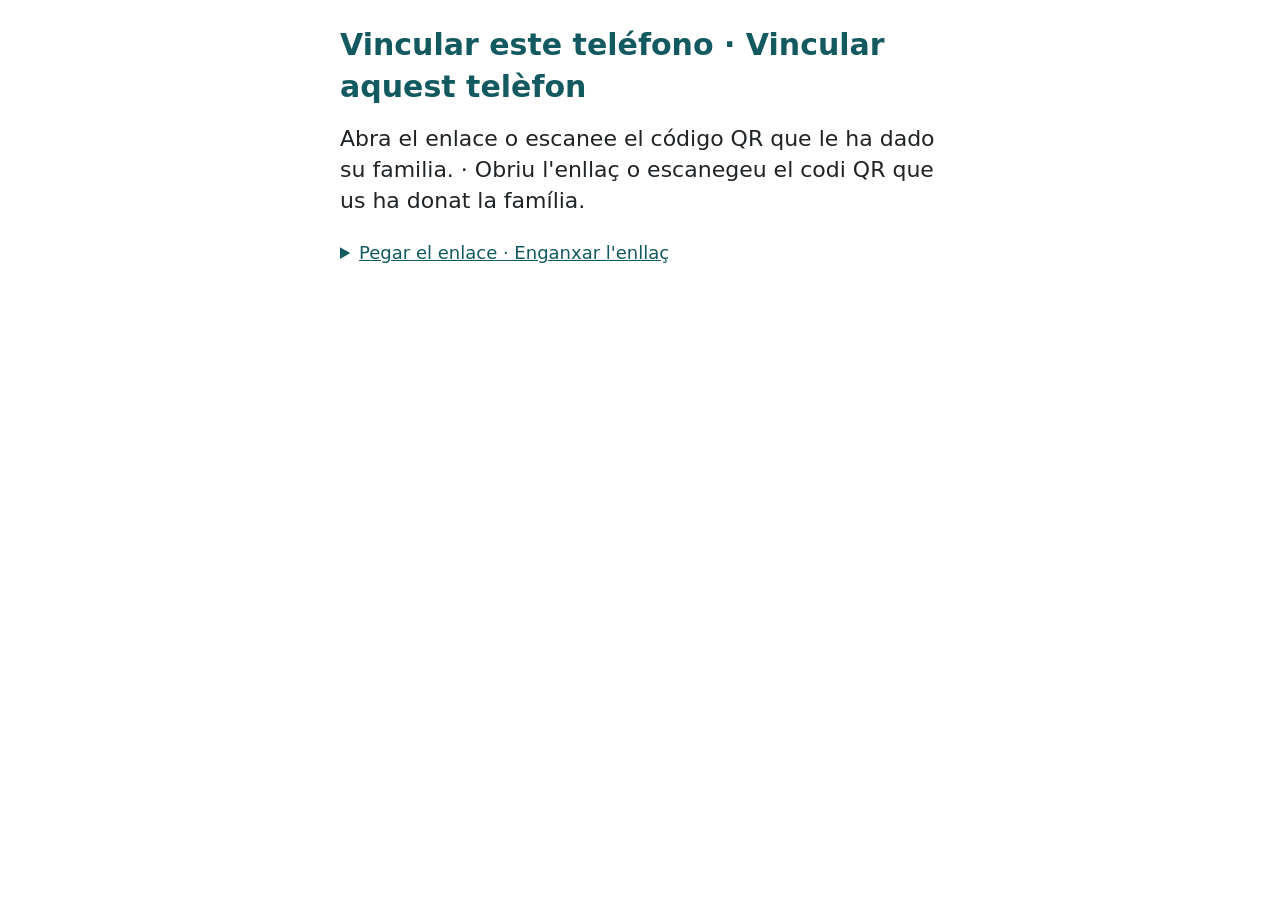
<file: web/index.html>
<!DOCTYPE html>
<!-- Medicació assistida · Copyright (c) 2026 xjav-dev · SPDX-License-Identifier: EUPL-1.2 -->
<html lang="es">
<head>
  <meta charset="utf-8">
  <meta name="viewport" content="width=device-width, initial-scale=1, viewport-fit=cover">
  <meta name="apple-mobile-web-app-capable" content="yes">
  <meta name="mobile-web-app-capable" content="yes">
  <meta name="apple-mobile-web-app-status-bar-style" content="default">
  <meta name="apple-mobile-web-app-title" content="Mi parche">
  <meta name="theme-color" content="#1C7981">
  <meta name="robots" content="noindex, nofollow">
  <title>Mi medicación · La meva medicació</title>
  <link rel="manifest" href="manifest.webmanifest">
  <link rel="apple-touch-icon" href="icones/apple-touch-icon.png">
  <link rel="icon" href="icones/icona-192.png">
  <link rel="stylesheet" href="app.css">
</head>
<body>
  <div id="app" aria-live="polite"></div>
  <noscript>Cal activar JavaScript.</noscript>
  <script src="config.js"></script>
  <script src="comu.js"></script>
  <script src="textos-app.js"></script>
  <script src="cos.js"></script>
  <script src="app.js"></script>
</body>
</html>
</file>
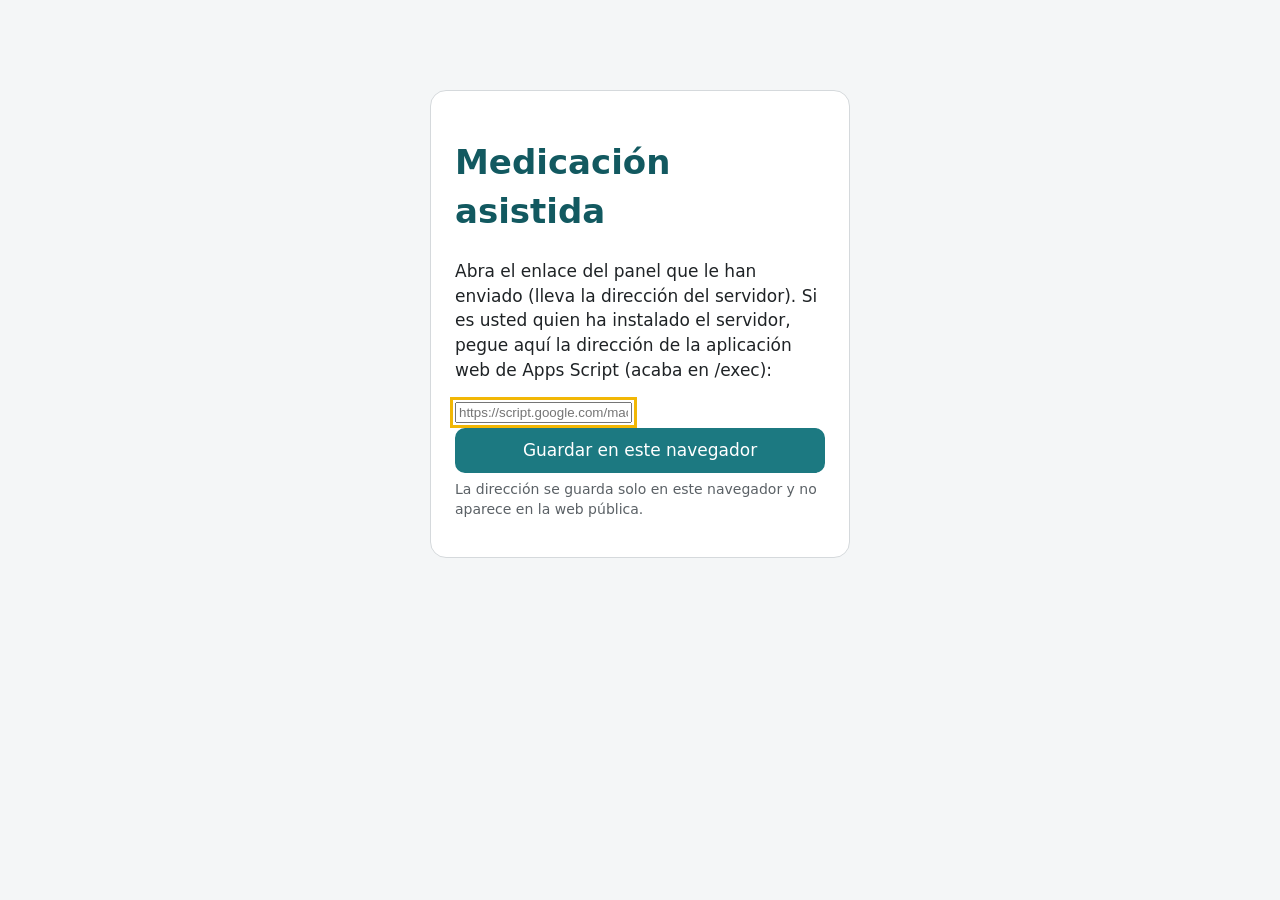
<file: web/panel.html>
<!DOCTYPE html>
<!-- Medicació assistida · Copyright (c) 2026 xjav-dev · SPDX-License-Identifier: EUPL-1.2 -->
<html lang="es">
<head>
  <meta charset="utf-8">
  <meta name="viewport" content="width=device-width, initial-scale=1">
  <meta name="robots" content="noindex, nofollow">
  <meta name="theme-color" content="#1C7981">
  <title>Panel · Medicación asistida</title>
  <link rel="icon" href="icones/icona-192.png">
  <link rel="stylesheet" href="panel.css">
</head>
<body>
  <div id="panel"></div>
  <noscript>Hay que activar JavaScript.</noscript>
  <script src="config.js"></script>
  <script src="comu.js"></script>
  <script src="textos-app.js"></script>
  <script src="vendor/qrcode.js"></script>
  <script src="panel.js"></script>
</body>
</html>
</file>
<file: web/app.css>
/* app.css — Medicació assistida · app de la usuària. Lletra gran, contrast alt, un botó principal per pantalla.
   Copyright (c) 2026 xjav-dev · SPDX-License-Identifier: EUPL-1.2 · Versió: 0.11.0 · 2026-11-19 */
:root {
  --verd: #1C7981; --verd-fosc: #125960; --text: #1f2326; --gris: #5b6166; --fons: #ffffff;
  --taronja: #B35F2C; --taronja-fons: #fff1e6; --be-fons: #e8f5ef; --be: #1d6b47; --vora: #d5d9dc;
}
* { box-sizing: border-box; }
html { -webkit-text-size-adjust: 100%; }
body {
  margin: 0; background: var(--fons); color: var(--text);
  font-family: -apple-system, BlinkMacSystemFont, "SF Pro Text", system-ui, "Segoe UI", Roboto, sans-serif;
  font-size: 22px; line-height: 1.4;
  padding: env(safe-area-inset-top) env(safe-area-inset-right) env(safe-area-inset-bottom) env(safe-area-inset-left);
}
.pantalla { max-width: 640px; margin: 0 auto; padding: 16px 20px 40px; }
.pantalla.centrat { min-height: 80vh; display: flex; flex-direction: column; justify-content: center; text-align: center; }
h1 { font-size: 30px; font-weight: 600; margin: 8px 0 16px; color: var(--verd-fosc); }
h2 { font-size: 26px; font-weight: 600; margin: 0 0 8px; }
.text-mitja { font-size: 22px; margin: 8px 0; }
.text-gran { font-size: 26px; margin: 16px 0; }
.text-enorme { font-size: 40px; font-weight: 600; margin: 8px 0; }
.text-pas { font-size: 28px; line-height: 1.35; margin: 16px 0 8px; font-weight: 500; }

.boto {
  display: block; width: 100%; min-height: 64px; margin: 12px 0; padding: 14px 18px;
  font: inherit; font-size: 24px; font-weight: 600; border-radius: 16px; border: 3px solid var(--verd);
  cursor: pointer; touch-action: manipulation;
}
.boto.primari { background: var(--verd); color: #fff; }
.boto.primari:active { background: var(--verd-fosc); }
.boto.gran { min-height: 84px; font-size: 28px; }
.boto.secundari { background: #fff; color: var(--verd-fosc); }
.boto.enllac { background: none; border: none; color: var(--verd-fosc); text-decoration: underline; font-weight: 500; min-height: 48px; }
.boto:disabled { opacity: .4; cursor: default; }
.boto:focus-visible, button:focus-visible, input:focus-visible { outline: 4px solid #f2b705; outline-offset: 2px; }
.botons .boto + .boto { margin-top: 12px; }

.targeta { border-radius: 20px; padding: 20px; margin: 16px 0; border: 3px solid var(--vora); }
.targeta.toca { background: var(--taronja-fons); border-color: var(--taronja); }
.targeta.toca h2 { color: var(--taronja); }
.targeta.be { background: var(--be-fons); border-color: var(--be); }
.targeta.be h2 { color: var(--be); }
.targeta.practica { background: #fffbe6; border-color: #c9a400; }

.avis { background: #fff6d6; border-left: 6px solid #c9a400; padding: 12px 14px; border-radius: 8px; font-size: 20px; }
.error { color: #a1260d; font-size: 22px; font-weight: 600; }

.franja-practica {
  position: sticky; top: 0; z-index: 5; text-align: center; font-weight: 800; letter-spacing: .2em; font-size: 22px;
  padding: 8px; color: #111;
  background: repeating-linear-gradient(-45deg, #ffd400 0 18px, #ffe866 18px 36px);
  border-bottom: 3px solid #111;
}
.avis-practica { background: #111; color: #ffd400; padding: 12px 14px; border-radius: 10px; font-weight: 700; font-size: 22px; }

.barra-pas { display: flex; justify-content: space-between; align-items: center; gap: 8px; }
.boto-sortir { background: none; border: 2px solid var(--vora); border-radius: 12px; font: inherit; font-size: 18px; padding: 8px 12px; color: var(--gris); min-height: 44px; }
.progres { font-size: 20px; color: var(--gris); font-weight: 600; }
.barra-progres { height: 10px; background: #e6e9eb; border-radius: 5px; margin: 10px 0 4px; overflow: hidden; }
.barra-progres div { height: 100%; background: var(--verd); }
.boto-repetir { background: #eef6f7; color: var(--verd-fosc); border: 2px solid var(--verd); border-radius: 12px; font: inherit; font-size: 20px; padding: 8px 16px; min-height: 48px; }
.accions { margin-top: 12px; }

.compte-caixa { text-align: center; margin: 12px 0; }
.compte {
  width: 180px; height: 180px; margin: 0 auto; border-radius: 50%; border: 10px solid var(--verd);
  display: flex; align-items: center; justify-content: center; font-size: 80px; font-weight: 700; color: var(--verd-fosc);
  font-variant-numeric: tabular-nums;
}
.compte.acabat { border-color: var(--be); color: var(--be); }
.compte-etiqueta { font-size: 20px; color: var(--gris); margin-top: 8px; }

.camp-codi {
  display: block; width: 100%; font-size: 48px; letter-spacing: .3em; text-align: center; padding: 14px;
  border: 3px solid var(--verd); border-radius: 16px; margin: 16px 0; font-variant-numeric: tabular-nums;
}

.cos-contenidor { background: #f7fafb; border-radius: 16px; padding: 8px; }
svg.cos { width: 100%; height: auto; display: block; }
.cos-etiqueta { font-size: 15px; fill: var(--gris); font-family: inherit; }
.zona rect { fill: #fff; stroke: var(--verd); stroke-width: 2; stroke-dasharray: 4 3; }
.zona text { font-size: 17px; font-weight: 700; fill: var(--verd-fosc); font-family: inherit; pointer-events: none; }
.zona-bloquejada rect { fill: #d9dcde; stroke: #9aa0a4; }
.zona-bloquejada text { fill: #8a9094; }
.zona-marcada rect { fill: #DA7E45; stroke: #7a3c14; stroke-width: 3; stroke-dasharray: none; animation: batec 1.4s ease-in-out infinite; }
.zona-marcada text { fill: #fff; }
.zona-triable { cursor: pointer; }
@keyframes batec { 50% { opacity: .55; } }
@media (prefers-reduced-motion: reduce) { .zona-marcada rect { animation: none; } }
.zona-nom { font-size: 26px; font-weight: 700; color: var(--taronja); text-align: center; margin: 12px 0; }
.llista-zones { display: grid; gap: 8px; }
.boto-zona { font: inherit; font-size: 20px; text-align: left; padding: 12px; border-radius: 12px; border: 2px solid var(--vora); background: #fff; min-height: 52px; }
.boto-zona.triada { border-color: var(--taronja); background: var(--taronja-fons); font-weight: 700; }
.boto-zona:disabled { color: #9aa0a4; background: #f0f1f2; }

.camera-caixa { background: #000; border-radius: 16px; overflow: hidden; }
.video-camera { width: 100%; max-height: 60vh; display: block; object-fit: contain; }
.foto-revisio { width: 100%; border-radius: 16px; border: 3px solid var(--vora); }
.final .boto { margin-top: 32px; }

/* 0.2.0 — il·lustració d'una sola zona, felicitacions i ratxa */
.pegat-pols { transform-box: fill-box; transform-origin: center; animation: pols 1.6s ease-in-out infinite; }
@keyframes pols { 0%, 100% { transform: scale(1); opacity: 1; } 50% { transform: scale(1.18); opacity: .45; } }
@media (prefers-reduced-motion: reduce) { .pegat-pols { animation: none; } }
.cos-contenidor { max-width: 360px; margin: 0 auto; background: none; padding: 0; }
.cos-etiqueta { font-size: 16px; }
.ratxa { font-size: 22px; font-weight: 700; color: #B35F2C; margin: 8px 0; }
.fita { font-size: 26px; font-weight: 700; color: #125960; background: #fff6d6; border: 3px solid #F2B705; border-radius: 16px; padding: 12px; margin: 12px 0; }
.felicitacio { animation: salta .7s ease-out; }
@keyframes salta { 0% { transform: scale(.6); opacity: 0; } 70% { transform: scale(1.08); opacity: 1; } 100% { transform: scale(1); } }
.confeti { position: fixed; inset: 0; pointer-events: none; overflow: hidden; z-index: 50; }
.confeti i { position: absolute; top: -20px; width: 10px; height: 16px; border-radius: 2px; animation-name: cau; animation-timing-function: linear; animation-fill-mode: forwards; }
@keyframes cau { to { top: 110%; transform: translateX(40px) rotate(720deg); } }
@media (prefers-reduced-motion: reduce) { .felicitacio { animation: none; } }
.cos-contenidor svg.cos { width: 100%; height: 40vh; max-height: 360px; }

/* 0.5.0 — telèfon de suport, seguiment i instruccions de l'alarma */
.targeta.seguiment { background: #eef6f7; border-color: #1C7981; }
.cita { font-size: 20px; color: #5b6166; font-style: italic; margin: 0 0 8px; }
.barra-seguiment { display: flex; flex-wrap: wrap; gap: 8px; align-items: center; justify-content: space-between; background: #eef6f7; border: 2px solid #1C7981; border-radius: 12px; padding: 8px 12px; margin: 8px 0; font-size: 18px; }
.boto-petit { font: inherit; font-size: 18px; font-weight: 600; background: #1C7981; color: #fff; border: none; border-radius: 10px; padding: 8px 12px; min-height: 44px; }
.boto.petit { font-size: 18px; min-height: 44px; }
.instruccions ol { padding-left: 24px; }
.instruccions li { margin: 12px 0; font-size: 20px; }
.instruccions .horari { font-size: 22px; font-weight: 700; color: #125960; }
.enllac-copiable { display: block; word-break: break-all; user-select: all; -webkit-user-select: all; font-size: 15px; background: #fff; padding: 6px; border-radius: 6px; margin-top: 6px; }

/* 0.6.0 — servidor a l'enllaç */
.enganxa { margin-top: 24px; font-size: 18px; }
.enganxa summary { color: #125960; text-decoration: underline; cursor: pointer; min-height: 44px; }
.camp-enllac { display: block; width: 100%; font: inherit; font-size: 16px; padding: 10px; border: 2px solid #1C7981; border-radius: 10px; margin: 8px 0; }

/* 0.7.0 — zones viables, veu */
.zones-possibles { text-align: center; font-size: 20px; color: #1d6b47; font-weight: 600; margin: 4px 0 8px; }
.titol-zones { font-size: 20px; margin: 16px 0 6px; }
.boto-zona { display: flex; flex-direction: column; gap: 2px; }
.boto-zona .zona-data { font-size: 16px; color: #5b6166; font-weight: 400; }
.boto-zona.bloquejada { background: #f0f1f2; color: #8a9094; border-style: dashed; }
.camp-select { display: block; width: 100%; font: inherit; font-size: 18px; padding: 10px; border: 2px solid #1C7981; border-radius: 10px; margin: 4px 0 12px; background: #fff; }
.camp-etiqueta { display: block; font-size: 18px; font-weight: 600; margin-top: 8px; }
.ajuda-app { font-size: 17px; color: #5b6166; }

/* 0.8.0 — idioma */
.tria-idioma { display: flex; gap: 8px; align-items: center; justify-content: center; margin: 20px 0 4px; font-size: 20px; }
.boto-idioma { font: inherit; font-size: 20px; min-height: 48px; padding: 8px 16px; border-radius: 12px; border: 2px solid #1C7981; background: #fff; color: #125960; }
.boto-idioma.actiu { background: #1C7981; color: #fff; font-weight: 700; }

/* Versions (seguiment de què fa servir el telèfon) */
.versions { text-align: center; color: #6b6d70; font-size: 14px; margin: 24px 0 8px; }
.versions.diferents { color: #B35F2C; }

/* Pantalla inicial: capçalera amb el botó d'opcions */
.capcalera { display: flex; align-items: center; justify-content: space-between; gap: 8px; }
.capcalera h1 { margin-bottom: 8px; }
.boto-opcions { position: relative; flex: none; width: 48px; height: 48px; border-radius: 50%; border: 1px solid #d5dadb;
  background: #fff; font-size: 24px; line-height: 1; cursor: pointer; }
.boto-opcions.marca::after { content: ''; position: absolute; top: 4px; right: 4px; width: 10px; height: 10px;
  border-radius: 50%; background: #DA7E45; }
.pista-actualitza { text-align: center; color: #6b6d70; font-size: 15px; margin-top: 24px; }
.opcions .boto, .opcions .tria-idioma { margin-bottom: 16px; }
.estira { position: fixed; top: 0; left: 50%; margin-left: -130px; width: 260px; text-align: center; z-index: 50;
  background: #fff; color: #1C7981; border: 1px solid #d5dadb; border-radius: 0 0 16px 16px; padding: 10px 8px; font-size: 17px;
  box-shadow: 0 2px 8px rgba(0,0,0,.08); }
</file>
<file: web/panel.css>
/* panel.css — Medicació assistida · panell de la família. Copyright (c) 2026 xjav-dev · SPDX-License-Identifier: EUPL-1.2 · Versió: 0.10.0 · 2026-11-16 */
:root { --verd: #1C7981; --verd-fosc: #125960; --text: #1f2326; --suau: #5b6166; --vora: #d5d9dc; --taronja: #B35F2C; --vermell: #a1260d; --be: #1d6b47; }
* { box-sizing: border-box; }
body { margin: 0; font-family: -apple-system, BlinkMacSystemFont, system-ui, "Segoe UI", Roboto, sans-serif; font-size: 17px; line-height: 1.45; color: var(--text); background: #f4f6f7; }
#panel { max-width: 980px; margin: 0 auto; padding-bottom: 40px; }
.capcalera { display: flex; justify-content: space-between; align-items: center; padding: 12px 16px; background: var(--verd); color: #fff; }
.capcalera .qui { opacity: .9; }
.capcalera .btn { background: transparent; color: #fff; border-color: #fff; }
.pestanyes { display: flex; gap: 4px; overflow-x: auto; padding: 8px 12px 0; background: #fff; border-bottom: 1px solid var(--vora); position: sticky; top: 0; z-index: 3; }
.pestanya { font: inherit; border: none; background: none; padding: 10px 14px; border-bottom: 3px solid transparent; color: var(--suau); white-space: nowrap; cursor: pointer; min-height: 44px; }
.pestanya.activa { color: var(--verd-fosc); border-bottom-color: var(--verd); font-weight: 600; }
.contingut { padding: 16px; }
.peu { text-align: center; color: var(--suau); font-size: 14px; padding: 16px; }
.franja-entorn { background: #6b4fa0; color: #fff; text-align: center; padding: 4px; font-size: 14px; }
.franja-demo { background: repeating-linear-gradient(-45deg, #ffd400 0 14px, #ffe866 14px 28px); color: #111; text-align: center; padding: 6px; font-weight: 700; }
h1 { color: var(--verd-fosc); }
h2 { font-size: 20px; margin: 0 0 8px; }
h3 { margin: 0 0 4px; }
.targeta { background: #fff; border: 1px solid var(--vora); border-radius: 12px; padding: 16px; margin: 0 0 16px; }
.targeta.actiu { border-left: 6px solid var(--be); }
.targeta.demo { border-left: 6px solid #c9a400; background: #fffdf0; }
.suau { color: var(--suau); }
.estat.pendent { color: var(--taronja); font-weight: 600; }
.estat.mal { color: var(--vermell); font-weight: 600; }
.btn { font: inherit; border: 2px solid var(--verd); background: #fff; color: var(--verd-fosc); border-radius: 10px; padding: 8px 14px; cursor: pointer; min-height: 44px; margin: 4px 4px 4px 0; }
.btn.primari { background: var(--verd); color: #fff; }
.btn.secundari { background: #fff; }
.btn.petit { padding: 4px 10px; min-height: 36px; font-size: 15px; }
.btn.perill { border-color: var(--vermell); color: var(--vermell); }
.btn.enllac { border: none; background: none; text-decoration: underline; }
.btn:disabled { opacity: .5; cursor: wait; }
.btn:focus-visible, .pestanya:focus-visible, input:focus-visible, select:focus-visible, textarea:focus-visible { outline: 3px solid #f2b705; outline-offset: 2px; }
.camp { display: block; margin: 8px 0; }
.camp-etiqueta { display: block; font-weight: 600; font-size: 15px; margin-bottom: 4px; }
.camp input, .camp select, .camp textarea, .taula input[type=text] { font: inherit; width: 100%; padding: 8px 10px; border: 1px solid #aab1b6; border-radius: 8px; background: #fff; }
.ajuda { display: block; color: var(--suau); font-size: 14px; margin-top: 2px; }
.casella { display: inline-flex; align-items: center; gap: 6px; margin: 6px 12px 6px 0; min-height: 36px; }
.casella input { width: 20px; height: 20px; }
.graella { display: grid; grid-template-columns: repeat(auto-fit, minmax(220px, 1fr)); gap: 0 16px; }
fieldset { border: 1px solid var(--vora); border-radius: 8px; margin: 8px 0; }
.dies { display: flex; flex-wrap: wrap; }
details { margin: 12px 0; border: 1px solid var(--vora); border-radius: 10px; padding: 8px 12px; background: #fafbfb; }
summary { cursor: pointer; font-weight: 600; min-height: 32px; }
.pas { border: 1px solid var(--vora); background: #fff; border-radius: 10px; padding: 10px; margin: 10px 0; }
.pas-cap { display: flex; flex-wrap: wrap; align-items: center; gap: 6px; }
.pas-cap select { font: inherit; padding: 6px; border-radius: 8px; }
.audio-botons { display: flex; flex-wrap: wrap; gap: 2px; }
.barra-accions { position: sticky; bottom: 0; background: #fff; padding: 8px 0; border-top: 1px solid var(--vora); }
.taula-scroll { overflow-x: auto; }
.taula { width: 100%; border-collapse: collapse; background: #fff; font-size: 15px; }
.taula th, .taula td { text-align: left; padding: 8px; border-bottom: 1px solid var(--vora); vertical-align: top; }
.taula th { background: #eef2f3; }
.taula.compacta td { padding: 4px; }
.insignia { display: inline-block; padding: 2px 8px; border-radius: 999px; font-size: 14px; background: #eee; white-space: nowrap; }
.insignia.ok { background: #e3f4ea; color: var(--be); }
.insignia.pendent { background: #fff1e6; color: var(--taronja); }
.insignia.mal { background: #fde8e4; color: var(--vermell); }
.llista { padding-left: 18px; }
.llista li { margin: 6px 0; }
.filtres { display: flex; flex-wrap: wrap; gap: 8px 12px; align-items: flex-end; margin-bottom: 12px; }
.filtres .camp { margin: 0; }
.accions-fila { display: flex; flex-wrap: wrap; }
.codi-vinculacio { font-size: 56px; font-weight: 700; letter-spacing: .15em; text-align: center; color: var(--verd-fosc); background: #eef6f7; border-radius: 12px; padding: 12px; margin: 12px 0 4px; font-variant-numeric: tabular-nums; }
.enllac-gran { word-break: break-all; font-size: 18px; }
.foto-gran { width: 100%; border-radius: 8px; }
.error { color: var(--vermell); font-weight: 600; }
.entrada { max-width: 420px; margin: 10vh auto; background: #fff; padding: 24px; border-radius: 16px; border: 1px solid var(--vora); }
.entrada .btn { width: 100%; }
.entrada .codi { letter-spacing: .2em; text-transform: uppercase; font-size: 24px; text-align: center; }
.modal-fons { position: fixed; inset: 0; background: rgba(0,0,0,.45); display: flex; align-items: center; justify-content: center; z-index: 20; padding: 16px; }
.modal { background: #fff; border-radius: 14px; padding: 20px; width: 100%; max-width: 560px; max-height: 90vh; overflow: auto; }
.modal-accions { display: flex; justify-content: flex-end; flex-wrap: wrap; gap: 4px; margin-top: 12px; }
.toast { position: fixed; left: 50%; bottom: 20px; transform: translateX(-50%); background: var(--be); color: #fff; padding: 12px 18px; border-radius: 10px; z-index: 30; max-width: 90vw; box-shadow: 0 4px 16px rgba(0,0,0,.2); }
.toast.error { background: var(--vermell); }
#impressio { display: none; }
@media (max-width: 640px) {
  .taula:not(.compacta) thead { display: none; }
  .taula:not(.compacta) tr { display: block; border-bottom: 2px solid var(--vora); padding: 6px 0; }
  .taula:not(.compacta) td { display: flex; gap: 8px; border: none; padding: 3px 8px; }
  .taula:not(.compacta) td::before { content: attr(data-et); font-weight: 600; min-width: 120px; color: var(--suau); }
}
@media print {
  body { background: #fff; }
  #panel, .toast, .modal-fons { display: none !important; }
  #impressio { display: block; font-size: 12pt; }
  #impressio table { width: 100%; border-collapse: collapse; }
  #impressio th, #impressio td { border: 1px solid #000; padding: 6px; text-align: left; }
}

.avis-us p { margin: 8px 0; }
.peu .btn.enllac { min-height: 0; padding: 0; margin: 0; font-size: 14px; color: var(--verd-fosc); }
.instal { display: grid; grid-template-columns: 1fr 200px; gap: 16px; align-items: start; }
.instal input { font: inherit; width: 100%; padding: 8px; border: 1px solid #aab1b6; border-radius: 8px; }
.qr { width: 200px; height: 200px; background: #fff; }
.qr svg { width: 100%; height: 100%; }
@media (max-width: 640px) { .instal { grid-template-columns: 1fr; } .qr { margin: 0 auto; } }
.telefon { margin: 10px 0; }
.telefon select { font: inherit; padding: 6px; border-radius: 8px; margin-right: 4px; }
.targeta.ara { border-left: 6px solid var(--verd); }
.centrat { text-align: center; }

.filtres-tipus { display: flex; flex-wrap: wrap; gap: 0 12px; background: #fff; }
.insignia.sortida { background: #eef0f2; color: #4a4f54; }
.perill-zona { border-left: 6px solid var(--vermell); }
.fila-audio td { border-top: 0; padding-top: 0; }
</file>
